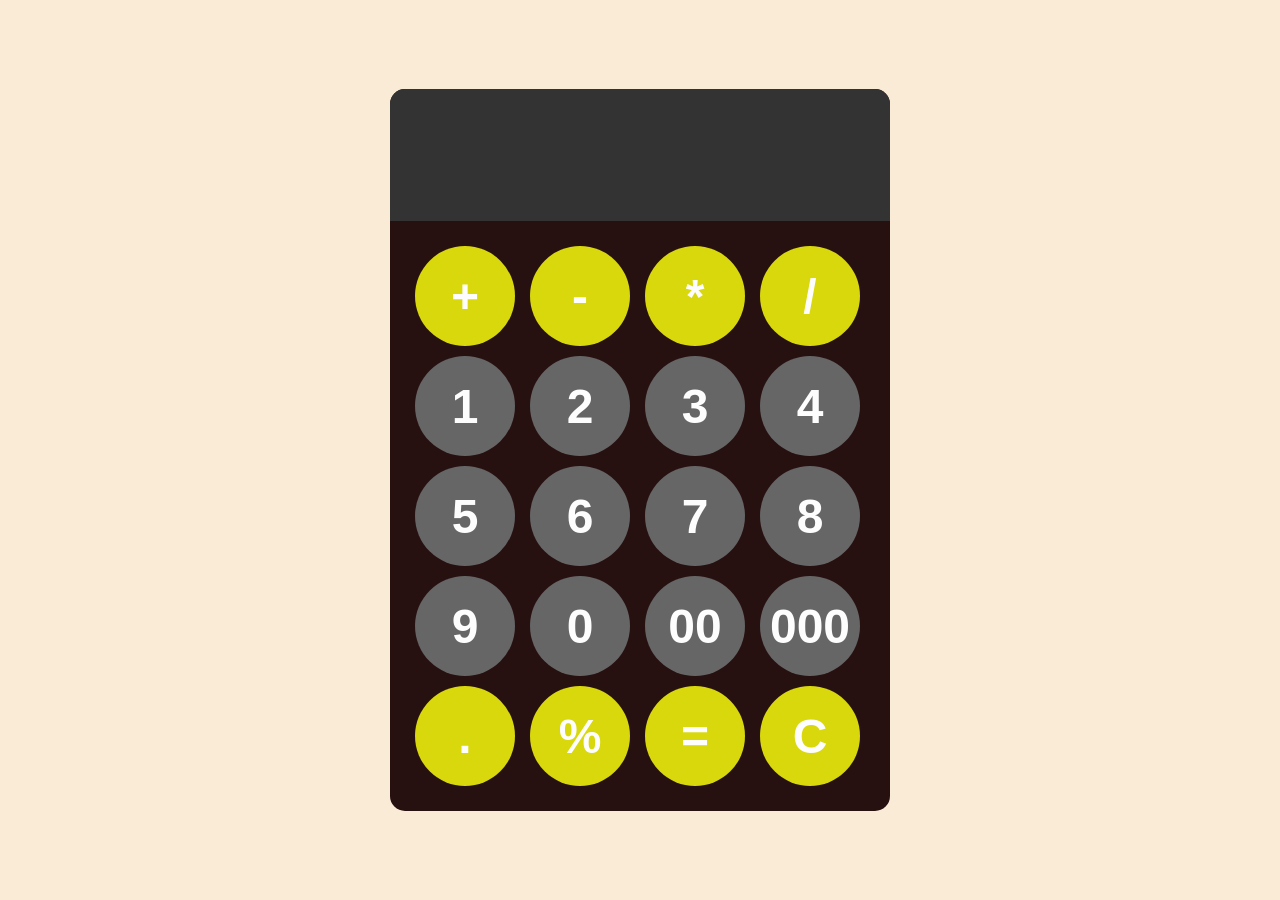
<file: index.html>
<!DOCTYPE html>
<html lang="en">
<head>
    <meta charset="UTF-8">
    <meta name="viewport" content="width=\, initial-scale=1.0">
    <title>Calculator</title>
    <link rel="stylesheet" href="style.css">

</head>
<body>
    
    <div id="calculator">
        <input id="display" readonly>
        <div id="keys">
            <button onclick="appendToDisplay('+')" class="operator-btn">+</button>
            <button onclick="appendToDisplay('-')" class="operator-btn">-</button>
            <button onclick="appendToDisplay('*')" class="operator-btn">*</button>
            <button onclick="appendToDisplay('/')" class="operator-btn">/</button>
            <button onclick="appendToDisplay('1')">1</button>
            <button onclick="appendToDisplay('2')">2</button>
            <button onclick="appendToDisplay('3')">3</button>
            <button onclick="appendToDisplay('4')">4</button>
            <button onclick="appendToDisplay('5')">5</button>
            <button onclick="appendToDisplay('6')">6</button>
            <button onclick="appendToDisplay('7')">7</button>
            <button onclick="appendToDisplay('8')">8</button>
            <button onclick="appendToDisplay('9')">9</button>
            <button onclick="appendToDisplay('0')">0</button>
            <button onclick="appendToDisplay('00')">00</button>
            <button onclick="appendToDisplay('000')">000</button>
            <button onclick="appendToDisplay('.')" class="operator-btn">.</button>
            <button onclick="appendToDisplay('%')" class="operator-btn">%</button>
            <button onclick="appendToDisplay('=')" class="operator-btn">=</button>
            <button onclick="appendToDisplay('C')" class="operator-btn">C</button>
        </div>
    </div>



    <script src="index.js"></script>
</body>
</html>
</file>
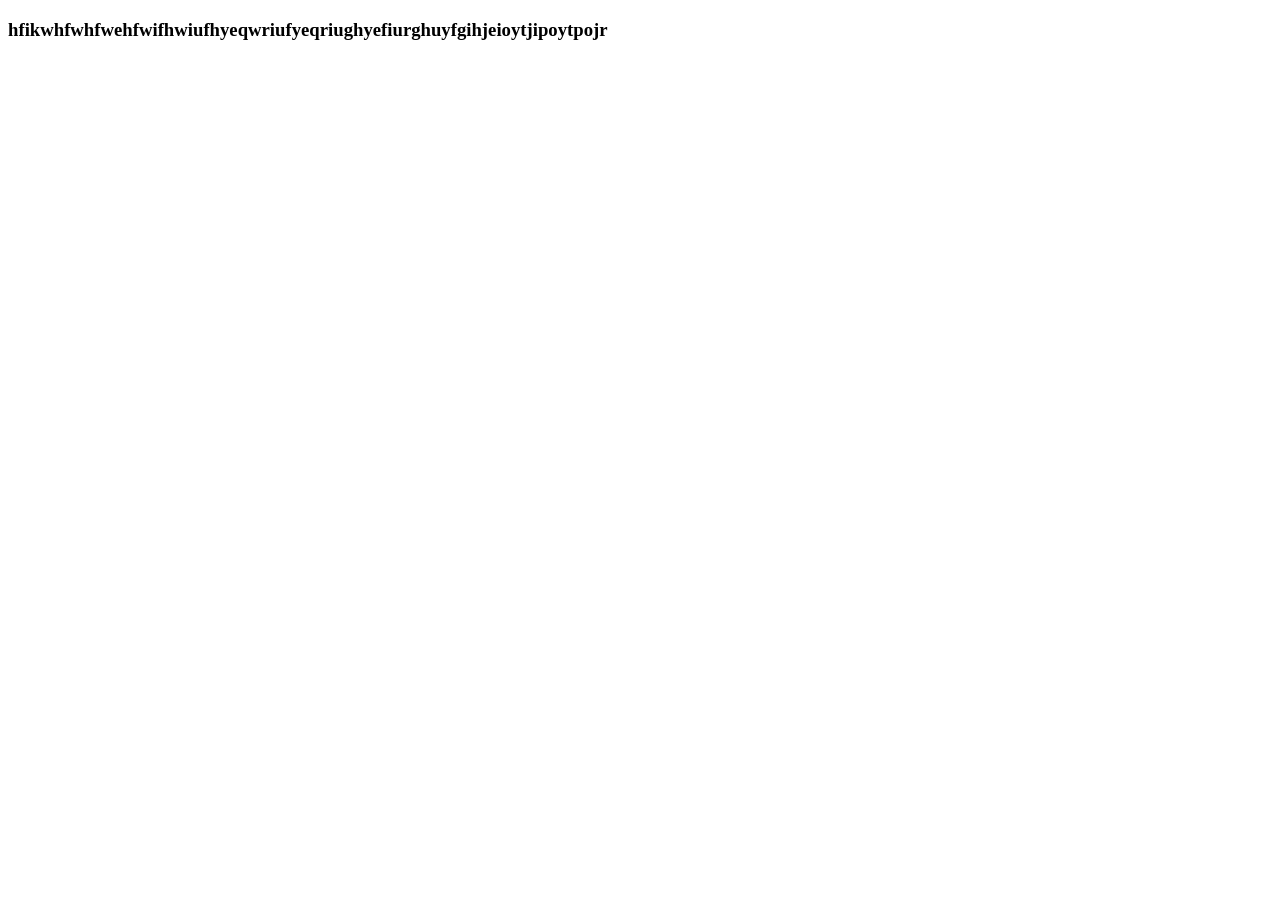
<file: html.html>
<!DOCTYPE html>
<html lang="en">
<head>
    <meta charset="UTF-8">
    <meta name="viewport" content="width=device-width, initial-scale=1.0">
    <title>Document</title>
</head>
<body>
<h3>hfikwhfwhfwehfwifhwiufhyeqwriufyeqriughyefiurghuyfgihjeioytjipoytpojr</h3>
</body>
</html>
</file>
<file: style.css>
body{
    margin: 0;
    display: flex;
    justify-content: center;
    align-items: center;
    height: 100vh;
    background-color: antiquewhite;
}
#calculator{
    font-family: Arial, Helvetica, sans-serif;
    background-color: rgb(39, 16, 16);
    font-family: Arial, Helvetica, sans-serif;
    border-radius: 15px;
    max-width: 500px;
    overflow: hidden;
}
#display { 
  width: 100%; 
  padding: 20px; 
  font-size: 5rem; 
  text-align: left; 
  border: none; 
  background-color: hsl(0, 0%, 20%); 
}

#keys {
    display: grid;
    grid-template-columns: repeat(4, 1fr);
    gap: 10px;
    padding: 25px;
}

button{
    width: 100px ;
    height: 100px;
    border-radius: 50%;
    background-color: hsl(0,0%,40%);
    color: rgb(253, 253, 253);
    border: none;
    font-size: 3rem;
    font-weight: bold;
    cursor: pointer;
}
button:hover{
    background-color: hsl(0, 0%, 40%);
}
button:active{
    background-color: hsl(0, 0%, 50%);
}
.operator-btn{
    background-color: rgb(216, 216, 13);
}
.operator-btn:hover{
    background-color: hsl(35, 100% , 55%);
}
.operator-btn:active{
    background-color: hsl(35, 100% , 65%);
}
</file>
